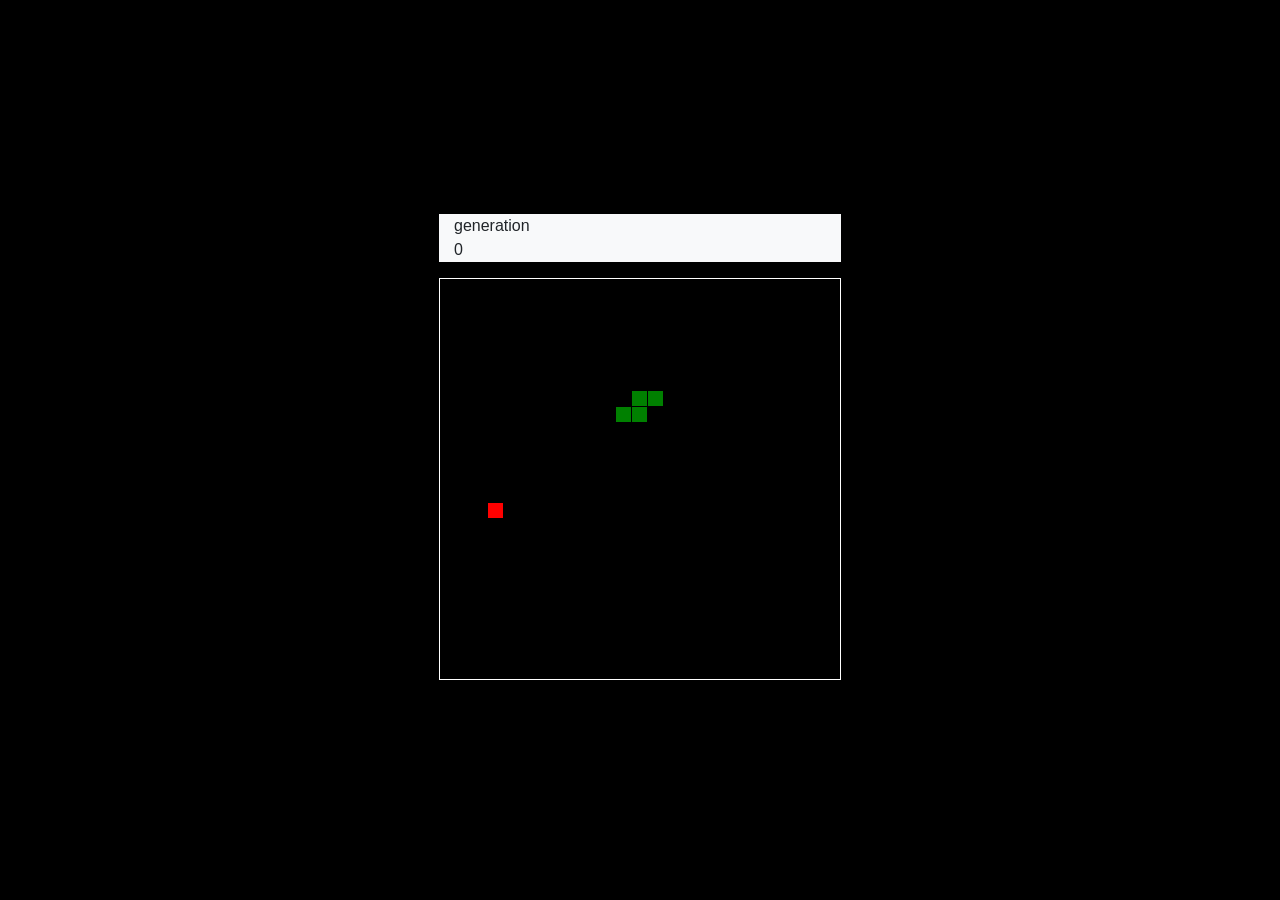
<file: denemeler/1 ilk hal - give snake brain/index.html>
<!DOCTYPE html>

<html>

<head>

  <title></title>

  <!-- Bootstrap CSS -->
  <link rel="stylesheet" href="css/bootstrap.min.css">

  <style>
    html,
    body {

      height: 100%;

      margin: 0;

    }



    body {

      background: black;

      display: flex;

      align-items: center;

      justify-content: center;

    }

    canvas {

      border: 1px solid white;

    }
  </style>


</head>

<body>
  <script src="lib/neataptic.min.js"></script>

  <script type="text/javascript" src="game_data.js"></script>
  <script type="text/javascript" src="ai_data.js"></script>
  <script type="text/javascript" src="snake.js"></script>
  <script type="text/javascript" src="ai.js"></script>

  <main>
    <div class="container bg-light">
      <p>generation<br><span id="generation">0</span></p>

    </div>

    <canvas width="400" height="400" id="game"></canvas>

    <script>

      var canvas = document.getElementById('game');

      var context = canvas.getContext('2d');

      /* ai başlangıc */
      var ai_data = new Ai_data()
      const neat = ai_data.neat
      const populasyon = ai_data.populasyon

      const ai = new Ai({
        neat,
        populasyon: populasyon, //hem populasyon hem game field


      })

      ai.launchGeneration()

      popi = ai.populasyon
      //console.log(popi[0].brain)
      ind = 0
      document.title = "üye :" + ind

      /* ai son */


      var game_data = new Game_data()


      var grid = game_data.grid;

      var count = 0;


      // snake alındı burdan
      snake = popi[0]

      var apple = {

        x: 320,

        y: 320

      };



      // get random whole numbers in a specific range

      // @see https://stackoverflow.com/a/1527820/2124254

      function getRandomInt(min, max) {

        return Math.floor(Math.random() * (max - min)) + min;

      }



      // game loop
      /* var framesayisi = 0
      
      
      if(framesayisi == 50){
          alert("şimdi")
          up_right()
      
        }else
        {
          framesayisi++
        } */

      function loop() {

        requestAnimationFrame(loop);



        // slow game loop to 15 fps instead of 60 (60/15 = 4)

        if (++count < 4) {

          //// karar uygulaması burda olacak
          //up_right()
          //up_right2()
          //alert(snake.direction)



          if (snake.cells[0] !== undefined) {
            document.title = "üye :" + ind + " score " + snake.brain.score





            //console.log("snake brain ", popi[ind].brain)
            //console.log("asdf" +snake.cells[0])
            try {
              //console.log(snake.cells[0])

              thinko = think(snake, apple)
              //console.log(thinko)
              //console.log(snake.cells)

              //alert("hahahah")
              console.log(thinko)



            } catch (error) {
              alert("hata " + snake.cells)
              console.log(snake.cells)
            }
          }
          //alert(thinko)

          try {
            dön(thinko, popi[ind])

          } catch (error) {


          }



          return;

        }



        count = 0;

        context.clearRect(0, 0, canvas.width, canvas.height);



        // move snake by it's velocity

        snake.x += snake.dx;

        snake.y += snake.dy;



        // wrap snake position horizontally on edge of screen

        if (snake.x < 0) {

          snake.x = canvas.width - grid;

        }

        else if (snake.x >= canvas.width) {

          snake.x = 0;

        }



        // wrap snake position vertically on edge of screen

        if (snake.y < 0) {

          snake.y = canvas.height - grid;

        }

        else if (snake.y >= canvas.height) {

          snake.y = 0;

        }



        // keep track of where snake has been. front of the array is always the head

        snake.cells.unshift({ x: snake.x, y: snake.y });

        //console.log("ön " + snake.cells[0].x)


        // remove cells as we move away from them

        if (snake.cells.length > snake.maxCells) {

          snake.cells.pop();

        }



        // draw apple

        context.fillStyle = 'red';

        context.fillRect(apple.x, apple.y, grid - 1, grid - 1);



        // draw snake one cell at a time

        context.fillStyle = 'green';

        snake.cells.forEach(function (cell, index) {



          // drawing 1 px smaller than the grid creates a grid effect in the snake body so you can see how long it is

          context.fillRect(cell.x, cell.y, grid - 1, grid - 1);



          // snake ate apple

          if (cell.x === apple.x && cell.y === apple.y) {

            snake.maxCells++;



            // canvas is 400x400 which is 25x25 grids 

            apple.x = getRandomInt(0, 25) * grid;

            apple.y = getRandomInt(0, 25) * grid;

          }



          // check collision with all cells after this one (modified bubble sort)

          for (var i = index + 1; i < snake.cells.length; i++) {



            // snake occupies same space as a body part. reset game

            if (cell.x === snake.cells[i].x && cell.y === snake.cells[i].y) {

              /*  snake.x = 160;
   
               snake.y = 160;
   
               snake.cells = [];
   
               snake.maxCells = 4;
   
               snake.dx = grid;
   
               snake.dy = 0;
   
   
   
               apple.x = getRandomInt(0, 25) * grid;
   
               apple.y = getRandomInt(0, 25) * grid; */
              //snake = ölüm(popi,ind,snake, apple)
               ölüm(snake, apple)


            }

          }

        });






        if (game_data.game_time < game_data.süre) {
          game_data.game_time++



        } else if (snake.turns < game_data.MAX_TURNS) { //max trun ölüm
          //ölüm(popi,ind,snake, apple)
          //snake = ölüm(popi,ind,snake, apple)
            ölüm(snake, apple)




        }
        else { // süre ölüm


          //ölüm(popi,ind,snake, apple)
          //snake = ölüm(popi,ind,snake, apple)


          ölüm(snake, apple)



        }


      }









      // listen to keyboard events to move the snake

      document.addEventListener('keydown', function (e) {

        // prevent snake from backtracking on itself by checking that it's 

        // not already moving on the same axis (pressing left while moving

        // left won't do anything, and pressing right while moving left

        // shouldn't let you collide with your own body)



        // left arrow key

        if (e.which === 37 && snake.dx === 0) {

          /*  snake.dx = -grid;
       
           snake.dy = 0; */
          leftArrow()

        }

        // up arrow key

        else if (e.which === 38 && snake.dy === 0) {

          /*  snake.dy = -grid;
       
           snake.dx = 0; */
          upArrow()

        }

        // right arrow key

        else if (e.which === 39 && snake.dx === 0) {

          /* snake.dx = grid;
      
          snake.dy = 0; */
          rightArrow()

        }

        // down arrow key

        else if (e.which === 40 && snake.dy === 0) {

          /*   snake.dy = grid;
        
            snake.dx = 0; */

          downArrow()

        }

      });



      // start the game

      requestAnimationFrame(loop);

    </script>




  </main>


  <!-- jQuery first, then Bootstrap JS -->
  <script src="js/jquery.min.js"></script>
  <script src="js/bootstrap.bundle.min.js"></script>
</body>

</html>
</file>
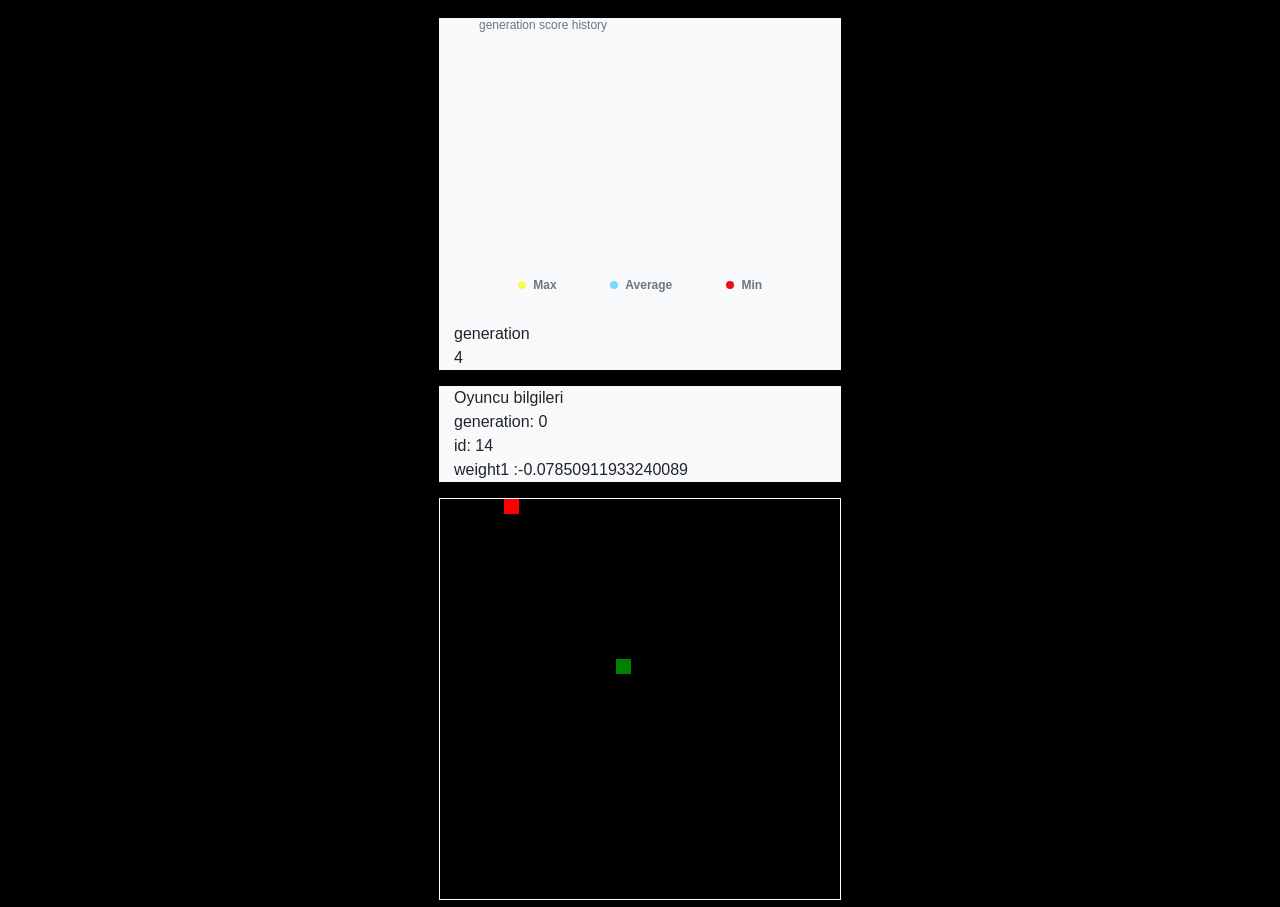
<file: denemeler/2 ilk hal - give snake brain/index.html>
<!DOCTYPE html>

<html>

<head>

  <title></title>

  <!-- Bootstrap CSS -->
  <link rel="stylesheet" href="css/bootstrap.min.css">

  <style>
    html,
    body {

      height: 100%;

      margin: 0;

    }



    body {

      background: black;

      display: flex;

      align-items: center;

      justify-content: center;

    }

    canvas {

      border: 1px solid white;

    }
  </style>


</head>

<body>
  <script src="lib/neataptic.min.js"></script>
  <script src="lib/frappe-charts.min.iife.js"></script>


  <script type="text/javascript" src="game_data.js"></script>
  <script type="text/javascript" src="ai_data.js"></script>
  <script type="text/javascript" src="snake.js"></script>
  <script type="text/javascript" src="ai.js"></script>

  <main>


<div class="container bg-light" id="chart">

</div>

<script>
  ////chart başlangıc

const chartData = {
  labels: [],
  datasets: [
    {
      name: 'Max',
      values: []
    },
    {
      name: 'Average',
      values: []
    },
    {
      name: 'Min',
      values: []
    }
  ]
}

const chart = new Chart('#chart', {
  title: 'generation score history',
  type: 'line',
  height: 200,
  data: chartData,
  colors: ['#F6FC53', 'light-blue', '#E41414'],

})

////chart bitis
</script>







    <div class="container bg-light">
      <p>generation<br><span id="generation">0</span></p>

    </div>

    <div class="container bg-light">
      <p>Oyuncu bilgileri<br>
        generation: <span id="gene">#</span><br>
        id: <span id="ide">#</span><br>
        weight1 :<span id="brain">#</span><br>
      
      
      
      
      
      
      </p>

    </div>

    <canvas width="400" height="400" id="game"></canvas>

    <script>

      var canvas = document.getElementById('game');

      var context = canvas.getContext('2d');







      /* ai başlangıc */
      var ai_data = new Ai_data()
      const neat = ai_data.neat
      const populasyon = ai_data.populasyon


let highestScore = 0

      const ai = new Ai({
        neat,
        populasyon: populasyon, //hem populasyon hem game field
        onEndGeneration: ({generation, max, avg, min}) => {  // onEndGeneration aslında bir function, değişken falan değil
    chartData.labels.push(generation.toString())
    chartData.datasets[0].values.push(max)
    chartData.datasets[1].values.push(avg)
    chartData.datasets[2].values.push(min)

    chart.update(chartData)
    if (max > highestScore) {
      highestScore = max
    }

    document.getElementById('generation').innerHTML = generation
    //document.getElementById('highest-score').innerHTML = highestScore
  }




      })
      //console.log(ai.populasyon)
      //ai.launchGeneration()

     // alert(ai.populasyon)



      //popi = ai.populasyon

      /* 
            console.log(popi[0]) // popi[0] => bir snake objesi
      
            alert(popi) */
      //console.log(popi[0].brain)
      ind = 0
      document.title = "üye :" + ind

      /*    popi[0].generation = 0
         popi[0].ide = 0
   
         popi[1].generation = 1
         popi[1].ide = 1
         //alert(popi[ind].ide)
   
         popi[2].generation = 2
         popi[2].ide = 2
         //alert(ind)
   
         popi[3].generation = 3
         popi[3].ide = 3
   
   
         popi[4].generation = 4
         popi[4].ide = 4 */




      /* iii=0
      popi.forEach(element => {
        element.id = iii
        iii +=1
      }); */

      /* for (let index = 0; index < popi.length; index++) {
        popi[index].generation =index
      popi[index].id =index
        
      } */




      /* ai son */

      var game_data = new Game_data()


      var grid = game_data.grid;

      var count = 0;


  /*     for (let index = 0; index < ai.populasyon.length; index++) {
        
//console.log(index)
         // snake alındı burdan
     // snake = ai.populasyon[index]
      snake = ai.populasyon[index]
      //alert(snake.ide)
      //console.log(ai.populasyon.length)
      //console.log(ai.populasyon[0] == ai.populasyon[2])
      //console.log(snake.ide)
      } */
      // snake alındı burdan
     // snake = ai.populasyon[ind]
      snake = ai.launchGeneration()
      //alert(snake.ide)
      //console.log(ai.populasyon.length)
      //console.log(ai.populasyon[0] == ai.populasyon[2])
      //console.log(snake)

      var apple = {

        x: 320,

        y: 320

      };



      // get random whole numbers in a specific range

      // @see https://stackoverflow.com/a/1527820/2124254

      function getRandomInt(min, max) {

        return Math.floor(Math.random() * (max - min)) + min;

      }



      // game loop
      /* var framesayisi = 0
      
      
      if(framesayisi == 50){
          alert("şimdi")
          up_right()
      
        }else
        {
          framesayisi++
        } */


      function loop() {

        requestAnimationFrame(loop);



        // slow game loop to 15 fps instead of 60 (60/15 = 4)

        if (++count < 2) {

          //// karar uygulaması burda olacak
          //up_right()
          //up_right2()
          //alert(snake.direction)


          if (snake.cells[0] !== undefined) {
            //document.title = "üye :" + ind + " score " + snake.brain.score
            document.title = "üye :" + ind + " score " + snake.brain.score
        $( "#gene" ).html(snake.generation)
        $( "#ide" ).html(snake.ide)
        $( "#brain" ).html(snake.brain.connections[1].weight)


            // alert("ha" + ind)




            //console.log("snake brain ", popi[ind].brain)
            //console.log("asdf" +snake.cells[0])
            //try {
            //console.log(snake.cells[0])

            var thinko = think(snake, apple)
            //console.log(thinko)
            //console.log(snake.cells)

            //alert("hahahah")
            //console.log(thinko)
            dön(thinko, snake)


            yaklastm = yaklastimi(snake, apple)
            if (yaklastm == 1) {
              snake.brain.score += 1
             // alert("yaklastı")
            } else {
              snake.brain.score += -1.5
             // alert("uzak")

            }

           // alert(snake.brain.score)

            /*      try {
                   alert(1234)
 
 
                 }
 
 
                 catch (error) {
                   alert("dönmedi")
 
 
                 }
 
 
 
               } catch (error) {
                 alert("hata " + snake.cells)
                 console.log(snake.cells)
               } */
          }else{
           // alert("bak bi satır 288")
          }
          //alert(thinko)






          return;

        }



        count = 0;

        context.clearRect(0, 0, canvas.width, canvas.height);



        // move snake by it's velocity

        snake.x += snake.dx;

        snake.y += snake.dy;



        // wrap snake position horizontally on edge of screen

        if (snake.x < 0) {

          snake.x = canvas.width - grid;

        }

        else if (snake.x >= canvas.width) {

          snake.x = 0;

        }



        // wrap snake position vertically on edge of screen

        if (snake.y < 0) {

          snake.y = canvas.height - grid;

        }

        else if (snake.y >= canvas.height) {

          snake.y = 0;

        }



        // keep track of where snake has been. front of the array is always the head

        snake.cells.unshift({ x: snake.x, y: snake.y });

        //console.log("ön " + snake.cells[0].x)


        // remove cells as we move away from them

        if (snake.cells.length > snake.maxCells) {

          snake.cells.pop();

        }



        // draw apple

        context.fillStyle = 'red';

        context.fillRect(apple.x, apple.y, grid - 1, grid - 1);



        // draw snake one cell at a time

        context.fillStyle = 'green';

        snake.cells.forEach(function (cell, index) {



          // drawing 1 px smaller than the grid creates a grid effect in the snake body so you can see how long it is

          context.fillRect(cell.x, cell.y, grid - 1, grid - 1);



          // snake ate apple

          if (cell.x === apple.x && cell.y === apple.y) {

            snake.brain.score += game_data.POINTS_ATE_FOOD
            console.log("elma yedi")

            snake.maxCells++;



            // canvas is 400x400 which is 25x25 grids 

            apple.x = getRandomInt(0, 25) * grid;

            apple.y = getRandomInt(0, 25) * grid;

          }



          // check collision with all cells after this one (modified bubble sort)

          for (var i = index + 1; i < snake.cells.length; i++) {



            // snake occupies same space as a body part. reset game

            if (cell.x === snake.cells[i].x && cell.y === snake.cells[i].y) {

              /*  snake.x = 160;
   
               snake.y = 160;
   
               snake.cells = [];
   
               snake.maxCells = 4;
   
               snake.dx = grid;
   
               snake.dy = 0;
   
   
   
               apple.x = getRandomInt(0, 25) * grid;
   
               apple.y = getRandomInt(0, 25) * grid; */
              //snake = ölüm(popi,ind,snake, apple)
              kalan = ölüm(snake, apple)


              if (kalan == 0) {
                newAi = createNewGeneration(ai)
                ind = 0

                popi = ai.populasyon

                //snake = ai.populasyon[ind]
    snake = ai.launchGeneration()

                //alert(snake)
              } else {
                // alert(ind)
                ind += 1
                //alert(ind)
               // snake = ai.populasyon[ind]
    snake = ai.launchGeneration()

                console.log(snake.brain.connections)

                //console.log(kalan)
              }




            }

          }

        });






        if (game_data.game_time < game_data.süre) {
          game_data.game_time++



        } else if (snake.turns < game_data.MAX_TURNS) { //max trun ölüm
          //ölüm(popi,ind,snake, apple)
          //snake = ölüm(popi,ind,snake, apple)
          kalan = ölüm(snake, apple)


          if (kalan == 0) {
            newAi = createNewGeneration(ai)
            
            ind = 0

            popi = ai.populasyon

            snake = ai.populasyon[ind]
    snake = ai.launchGeneration()

            //alert(snake)
          } else {
            // alert(ind)
            ind += 1
            //alert(ind)
            snake = ai.populasyon[ind]
    snake = ai.launchGeneration()

           // console.log(snake.brain.connections)

            //console.log(kalan)
          }




        }
        else { // süre ölüm


          //ölüm(popi,ind,snake, apple)
          //snake = ölüm(popi,ind,snake, apple)


          kalan = ölüm(snake, apple)


          if (kalan == 0) {
            newAi = createNewGeneration(ai)
            ind = 0

            popi = ai.populasyon

            snake = ai.populasyon[ind]
    snake = ai.launchGeneration()

            // alert(snake)
          } else {
            // alert(ind)
            ind += 1
            //alert(ind)
            snake = ai.populasyon[ind]
    snake = ai.launchGeneration()

            console.log(snake.brain.connections)

            //console.log(kalan)
          }





        }


      }









      // listen to keyboard events to move the snake

      document.addEventListener('keydown', function (e) {

        // prevent snake from backtracking on itself by checking that it's 

        // not already moving on the same axis (pressing left while moving

        // left won't do anything, and pressing right while moving left

        // shouldn't let you collide with your own body)



        // left arrow key

        if (e.which === 37 && snake.dx === 0) {

          /*  snake.dx = -grid;
       
           snake.dy = 0; */
          leftArrow()

        }

        // up arrow key

        else if (e.which === 38 && snake.dy === 0) {

          /*  snake.dy = -grid;
       
           snake.dx = 0; */
          upArrow()

        }

        // right arrow key

        else if (e.which === 39 && snake.dx === 0) {

          /* snake.dx = grid;
      
          snake.dy = 0; */
          rightArrow()

        }

        // down arrow key

        else if (e.which === 40 && snake.dy === 0) {

          /*   snake.dy = grid;
        
            snake.dx = 0; */

          downArrow()

        }

      });



      // start the game

      requestAnimationFrame(loop);

    </script>




  </main>


  <!-- jQuery first, then Bootstrap JS -->
  <script src="js/jquery.min.js"></script>
  <script src="js/bootstrap.bundle.min.js"></script>
</body>

</html>
</file>
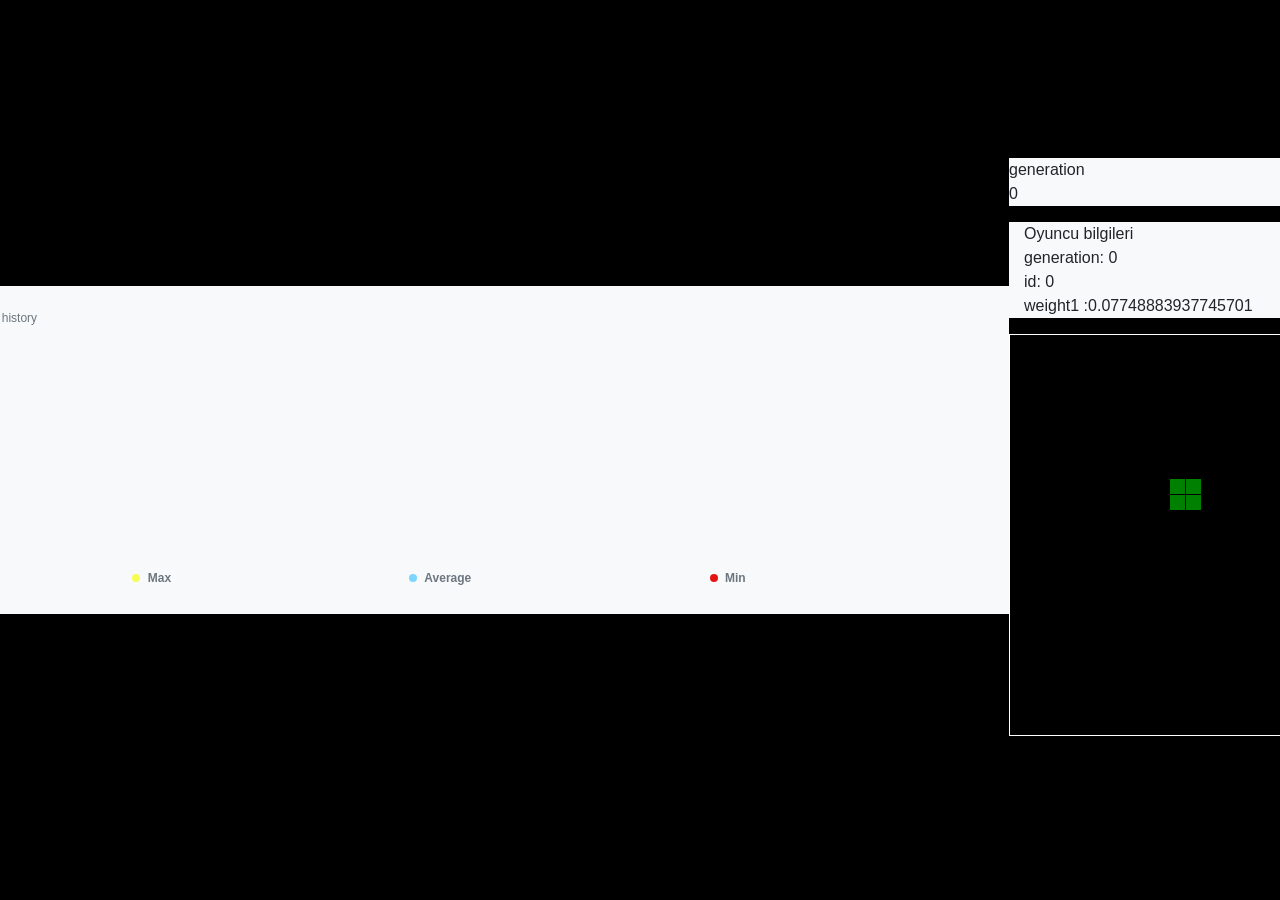
<file: denemeler/3 ilk hal - give snake brain - Kopya/index.html>
<!DOCTYPE html>

<html>

<head>

  <title></title>

  <!-- Bootstrap CSS -->
  <link rel="stylesheet" href="css/bootstrap.min.css">

  <style>
    html,
    body {

      height: 100%;

      margin: 0;

    }



    body {

      background: black;

      display: flex;

      align-items: center;

      justify-content: center;

    }

    canvas {

      border: 1px solid white;

    }
  </style>


</head>

<body>
  <script src="lib/neataptic.min.js"></script>
  <script src="lib/frappe-charts.min.iife.js"></script>


  <script type="text/javascript" src="game_data.js"></script>
  <script type="text/javascript" src="ai_data.js"></script>
  <script type="text/javascript" src="snake.js"></script>
  <script type="text/javascript" src="ai.js"></script>





  <div class="container bg-light" id="chart">

  </div>
  
  <script>
    ////chart başlangıc
  
  const chartData = {
    labels: [],
    datasets: [
      {
        name: 'Max',
        values: []
      },
      {
        name: 'Average',
        values: []
      },
      {
        name: 'Min',
        values: []
      }
    ]
  }
  
  const chart = new Chart('#chart', {
    title: 'generation score history',
    type: 'line',
    height: 200,
    data: chartData,
    colors: ['#F6FC53', 'light-blue', '#E41414'],
  
  })
  
  ////chart bitis
  </script>
  





  <main>









    <div class="bg-light">
      <p>generation<br><span id="generation">0</span></p>

    </div>

    <div class="container bg-light">
      <p>Oyuncu bilgileri<br>
        generation: <span id="gene">#</span><br>
        id: <span id="ide">#</span><br>
        weight1 :<span id="brain">#</span><br>
      
      
      
      
      
      
      </p>

    </div>

    <canvas width="400" height="400" id="game"></canvas>

    <script>

      var canvas = document.getElementById('game');

      var context = canvas.getContext('2d');







      /* ai başlangıc */
      var ai_data = new Ai_data()
      const neat = ai_data.neat
      const populasyon = ai_data.populasyon


let highestScore = 0

      const ai = new Ai({
        neat,
        populasyon: populasyon, //hem populasyon hem game field
        onEndGeneration: ({generation, max, avg, min}) => {  // onEndGeneration aslında bir function, değişken falan değil
    chartData.labels.push(generation.toString())
    chartData.datasets[0].values.push(max)
    chartData.datasets[1].values.push(avg)
    chartData.datasets[2].values.push(min)

    chart.update(chartData)
    if (max > highestScore) {
      highestScore = max
    }

    document.getElementById('generation').innerHTML = generation
    //document.getElementById('highest-score').innerHTML = highestScore
  }




      })
      //console.log(ai.populasyon)
      //ai.launchGeneration()

     // alert(ai.populasyon)



      //popi = ai.populasyon

      /* 
            console.log(popi[0]) // popi[0] => bir snake objesi
      
            alert(popi) */
      //console.log(popi[0].brain)
      ind = 0
      document.title = "üye :" + ind

      /*    popi[0].generation = 0
         popi[0].ide = 0
   
         popi[1].generation = 1
         popi[1].ide = 1
         //alert(popi[ind].ide)
   
         popi[2].generation = 2
         popi[2].ide = 2
         //alert(ind)
   
         popi[3].generation = 3
         popi[3].ide = 3
   
   
         popi[4].generation = 4
         popi[4].ide = 4 */




      /* iii=0
      popi.forEach(element => {
        element.id = iii
        iii +=1
      }); */

      /* for (let index = 0; index < popi.length; index++) {
        popi[index].generation =index
      popi[index].id =index
        
      } */




      /* ai son */

      var game_data = new Game_data()


      var grid = game_data.grid;

      var count = 0;


  /*     for (let index = 0; index < ai.populasyon.length; index++) {
        
//console.log(index)
         // snake alındı burdan
     // snake = ai.populasyon[index]
      snake = ai.populasyon[index]
      //alert(snake.ide)
      //console.log(ai.populasyon.length)
      //console.log(ai.populasyon[0] == ai.populasyon[2])
      //console.log(snake.ide)
      } */
      // snake alındı burdan
     // snake = ai.populasyon[ind]
      snake = ai.launchGeneration()
      //alert(snake.ide)
      //console.log(ai.populasyon.length)
      //console.log(ai.populasyon[0] == ai.populasyon[2])
      //console.log(snake)

      var apple = {

        x: 320,

        y: 320

      };



      // get random whole numbers in a specific range

      // @see https://stackoverflow.com/a/1527820/2124254

      function getRandomInt(min, max) {

        return Math.floor(Math.random() * (max - min)) + min;

      }



      // game loop
      /* var framesayisi = 0
      
      
      if(framesayisi == 50){
          alert("şimdi")
          up_right()
      
        }else
        {
          framesayisi++
        } */


      function loop() {

        requestAnimationFrame(loop);



        // slow game loop to 15 fps instead of 60 (60/15 = 4)

        if (++count < 2) {

          //// karar uygulaması burda olacak
          //up_right()
          //up_right2()
          //alert(snake.direction)


          if (snake.cells[0] !== undefined) {
            //document.title = "üye :" + ind + " score " + snake.brain.score
            document.title = "üye :" + ind + " score " + snake.brain.score
        $( "#gene" ).html(snake.generation)
        $( "#ide" ).html(snake.ide)
        $( "#brain" ).html(snake.brain.connections[1].weight)


            // alert("ha" + ind)




            //console.log("snake brain ", popi[ind].brain)
            //console.log("asdf" +snake.cells[0])
            //try {
            //console.log(snake.cells[0])

            var thinko = think(snake, apple)
            //console.log(thinko)
            //console.log(snake.cells)

            //alert("hahahah")
            //console.log(thinko)
            dön(thinko, snake)


            yaklastm = yaklastimi(snake, apple)
            if (yaklastm == 1) {
              snake.brain.score += 1
             // alert("yaklastı")
            } else {
              snake.brain.score += -1.5
             // alert("uzak")

            }

           // alert(snake.brain.score)

            /*      try {
                   alert(1234)
 
 
                 }
 
 
                 catch (error) {
                   alert("dönmedi")
 
 
                 }
 
 
 
               } catch (error) {
                 alert("hata " + snake.cells)
                 console.log(snake.cells)
               } */
          }else{
           // alert("bak bi satır 288")
          }
          //alert(thinko)






          return;

        }



        count = 0;

        context.clearRect(0, 0, canvas.width, canvas.height);



        // move snake by it's velocity

        snake.x += snake.dx;

        snake.y += snake.dy;



        // wrap snake position horizontally on edge of screen

        if (snake.x < 0) {

          snake.x = canvas.width - grid;

        }

        else if (snake.x >= canvas.width) {

          snake.x = 0;

        }



        // wrap snake position vertically on edge of screen

        if (snake.y < 0) {

          snake.y = canvas.height - grid;

        }

        else if (snake.y >= canvas.height) {

          snake.y = 0;

        }



        // keep track of where snake has been. front of the array is always the head

        snake.cells.unshift({ x: snake.x, y: snake.y });

        //console.log("ön " + snake.cells[0].x)


        // remove cells as we move away from them

        if (snake.cells.length > snake.maxCells) {

          snake.cells.pop();

        }



        // draw apple

        context.fillStyle = 'red';

        context.fillRect(apple.x, apple.y, grid - 1, grid - 1);



        // draw snake one cell at a time

        context.fillStyle = 'green';

        snake.cells.forEach(function (cell, index) {



          // drawing 1 px smaller than the grid creates a grid effect in the snake body so you can see how long it is

          context.fillRect(cell.x, cell.y, grid - 1, grid - 1);



          // snake ate apple

          if (cell.x === apple.x && cell.y === apple.y) {

            snake.brain.score += game_data.POINTS_ATE_FOOD
            console.log("elma yedi")

            snake.maxCells++;



            // canvas is 400x400 which is 25x25 grids 

            apple.x = getRandomInt(0, 25) * grid;

            apple.y = getRandomInt(0, 25) * grid;

          }



          // check collision with all cells after this one (modified bubble sort)

          for (var i = index + 1; i < snake.cells.length; i++) {



            // snake occupies same space as a body part. reset game

            if (cell.x === snake.cells[i].x && cell.y === snake.cells[i].y) {

              /*  snake.x = 160;
   
               snake.y = 160;
   
               snake.cells = [];
   
               snake.maxCells = 4;
   
               snake.dx = grid;
   
               snake.dy = 0;
   
   
   
               apple.x = getRandomInt(0, 25) * grid;
   
               apple.y = getRandomInt(0, 25) * grid; */
              //snake = ölüm(popi,ind,snake, apple)
              kalan = ölüm(snake, apple, ai)


              if (kalan == 0) {
                newAi = createNewGeneration(ai)
                ind = 0

                popi = ai.populasyon

                //snake = ai.populasyon[ind]
    snake = ai.launchGeneration()

                //alert(snake)
              } else {
                // alert(ind)
                ind += 1
                //alert(ind)
               // snake = ai.populasyon[ind]
    snake = ai.launchGeneration()

                console.log(snake.brain.connections)

                //console.log(kalan)
              }




            }

          }

        });






        if (game_data.game_time < game_data.süre) {
          game_data.game_time++



        } else if (snake.turns < game_data.MAX_TURNS) { //max trun ölüm
          //ölüm(popi,ind,snake, apple)
          //snake = ölüm(popi,ind,snake, apple)
          kalan = ölüm(snake, apple, ai)


          if (kalan == 0) {
            newAi = createNewGeneration(ai)
            
            ind = 0

            popi = ai.populasyon

            snake = ai.populasyon[ind]
    snake = ai.launchGeneration()

            //alert(snake)
          } else {
            // alert(ind)
            ind += 1
            //alert(ind)
            snake = ai.populasyon[ind]
    snake = ai.launchGeneration()

           // console.log(snake.brain.connections)

            //console.log(kalan)
          }




        }
        else { // süre ölüm


          //ölüm(popi,ind,snake, apple)
          //snake = ölüm(popi,ind,snake, apple)


          kalan = ölüm(snake, apple, ai)


          if (kalan == 0) {
            newAi = createNewGeneration(ai)
            ind = 0

            popi = ai.populasyon

            snake = ai.populasyon[ind]
    snake = ai.launchGeneration()

            // alert(snake)
          } else {
            // alert(ind)
            ind += 1
            //alert(ind)
            snake = ai.populasyon[ind]
    snake = ai.launchGeneration()

            console.log(snake.brain.connections)

            //console.log(kalan)
          }





        }


      }









      // listen to keyboard events to move the snake

      document.addEventListener('keydown', function (e) {

        // prevent snake from backtracking on itself by checking that it's 

        // not already moving on the same axis (pressing left while moving

        // left won't do anything, and pressing right while moving left

        // shouldn't let you collide with your own body)



        // left arrow key

        if (e.which === 37 && snake.dx === 0) {

          /*  snake.dx = -grid;
       
           snake.dy = 0; */
          leftArrow()

        }

        // up arrow key

        else if (e.which === 38 && snake.dy === 0) {

          /*  snake.dy = -grid;
       
           snake.dx = 0; */
          upArrow()

        }

        // right arrow key

        else if (e.which === 39 && snake.dx === 0) {

          /* snake.dx = grid;
      
          snake.dy = 0; */
          rightArrow()

        }

        // down arrow key

        else if (e.which === 40 && snake.dy === 0) {

          /*   snake.dy = grid;
        
            snake.dx = 0; */

          downArrow()

        }

      });



      // start the game

      requestAnimationFrame(loop);

    </script>




  </main>


  <!-- jQuery first, then Bootstrap JS -->
  <script src="js/jquery.min.js"></script>
  <script src="js/bootstrap.bundle.min.js"></script>
</body>

</html>
</file>
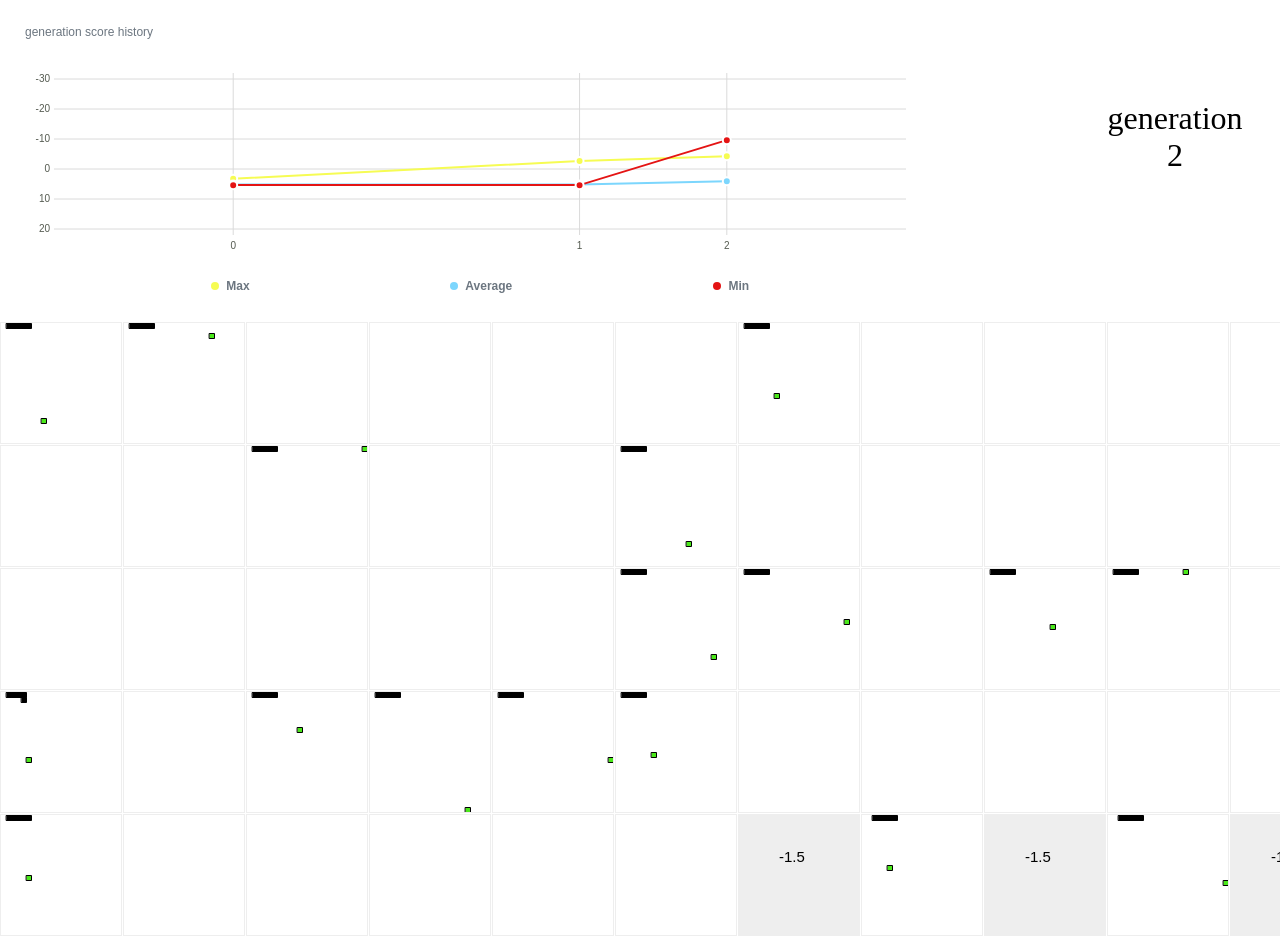
<file: launchTheAI.html>
<html>
  <head>
    <title>Snake AI</title>
    <link rel="stylesheet" href="style/style.css">
  </head>
  <body>
    <div id="fieldsWrapper">
      <div id="chart"></div>
      <div id="status">
        <p>generation<br><span id="generation">0</span></p>
      </div>
    </div>

    <script src="lib/neataptic.min.js"></script>
    <script src="lib/p5.min.js"></script>
    <script src="lib/frappe-charts.min.iife.js"></script>

    

    <script src="src/game_data.js"></script>
    <script src="src/ai_data.js"></script>
    <script src="src/snake.js"></script>
    <script src="src/food.js"></script>


    <script src="src/field.js"></script> <!-- field ile ai arası adapter patterni -->

    <script src="src/game_field_interface.js"></script> <!-- field ile ai arası adapter patterni -->
    <script src="src/game_field_adapter.js"></script> <!-- field ile ai arası adapter patterni -->

    
    <script src="src/ai.js"></script>
    <script src="src/main.js"></script>
  </body>
</html>
</file>
<file: style/style.css>
* {
  margin: 0;
  padding: 0;
}

body, #top {
  background: #FFF;
}

#fieldsWrapper {
  width: 1390px;
  margin: 0 auto;
}

#top {
  overflow: hidden;
  height: 350px;
}

#chart, #status {
  float: left;
}

#chart {
  width: 960px;
}

#status {
  width: 430px;
  height: 322px;
}

#status p {
  margin-top: 100px;
  text-align: center;
  font-size: 2em;
}

canvas {
  border: 1px solid #EEE;
  margin: 0 1px 1px 0;
}
</file>
